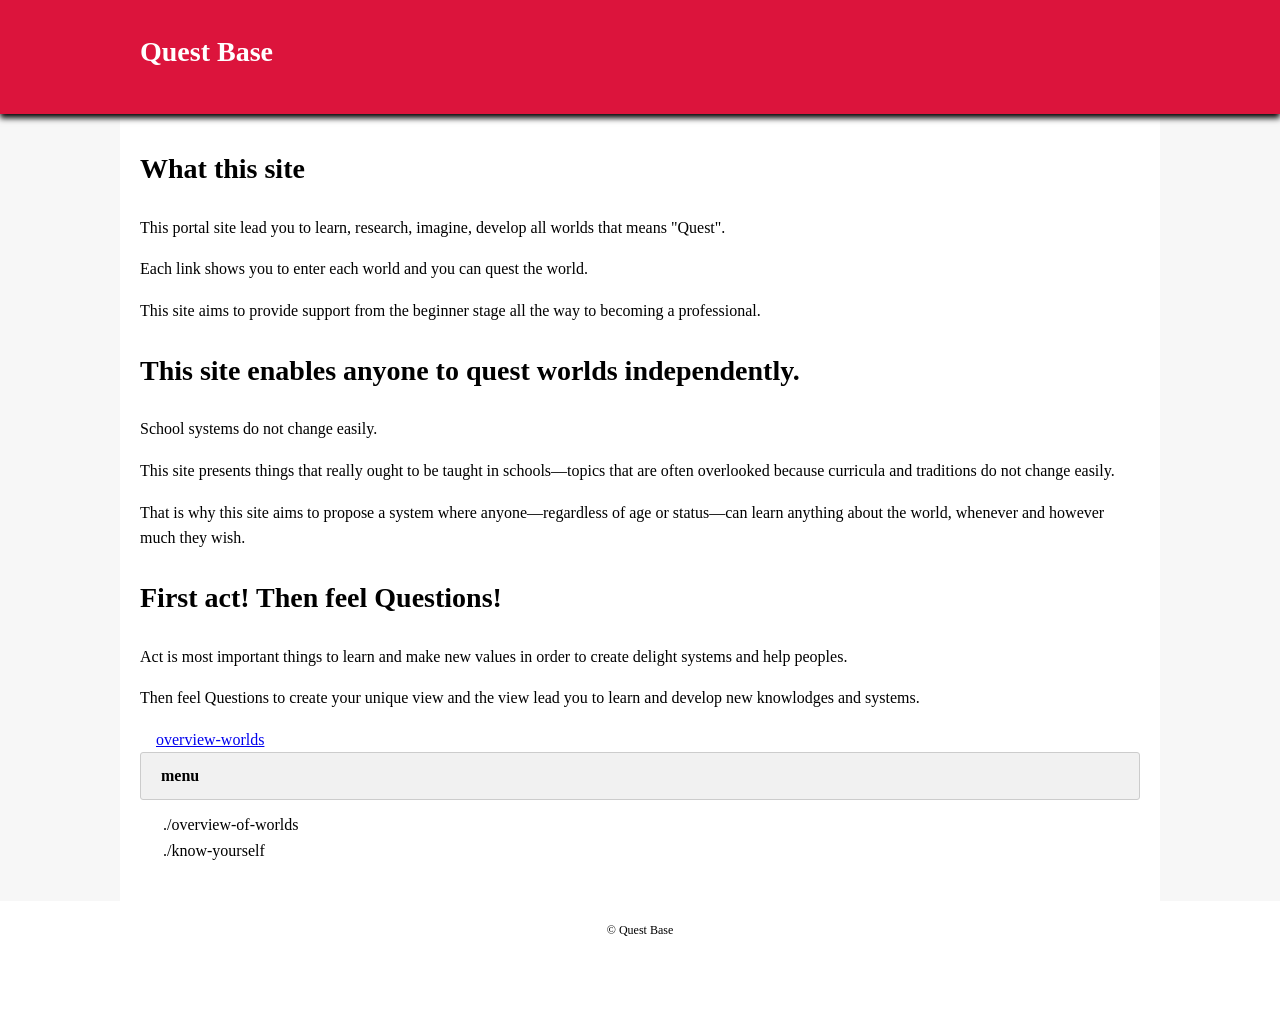
<file: index.html>
<!DOCTYPE html>
<html lang="ja">
<head><meta charset="utf-8">
<title>Quest Base</title>
<meta name="viewport" content="width=device-width, initial-scale=1">
<meta name="description" content="This portal site shows how to learn, research, imagine, develop worlds that means Quest.">
<meta name="keywords" content="Education, Learn, Study, Quest, Research, Develop, Create, Philosophy">
<link rel="stylesheet" href="index.css">

</head>
<body>
<div id="outer">
<header>
<div id="header-inner"><h1>Quest Base</h1></div>
</header>
  
<div id="container">
<main>
<div id="text">
<h2>What this site</h2>
<p>This portal site lead you to learn, research, imagine, develop all worlds that means "Quest".</p>
<p>Each link shows you to enter each world and you can quest the world.</p>
<p>This site aims to provide support from the beginner stage all the way to becoming a professional.<p>

<h3>This site enables anyone to quest worlds independently.</h3>
<p>School systems do not change easily.<p>
<p>This site presents things that really ought to be taught in schools—topics that are often overlooked because curricula and traditions do not change easily.<p>
<p>That is why this site aims to propose a system where anyone—regardless of age or status—can learn anything about the world, whenever and however much they wish.</p>

<h4>First act! Then feel Questions!</h4>
<p>Act is most important things to learn and make new values in order to create delight systems and help peoples.</p>
<p>Then feel Questions to create your unique view and the view lead you to learn and develop new knowlodges and systems.</p>

</div>
<ul>
<li><a href="./overview-worlds.html">overview-worlds</a></li>
<li><a href=""></a></li>
<li><a href=""></a></li>
<li><a href=""></a></li>
</ul>

</main>
<aside>
<div class="side-title">menu</div>
<div class="side">
<ul>
<li>./overview-of-worlds</li>
<li>./know-yourself</li>
</ul>
</div>
</aside>
</div>
<footer>© Quest Base</footer>
</div></body>
</html>
</file>
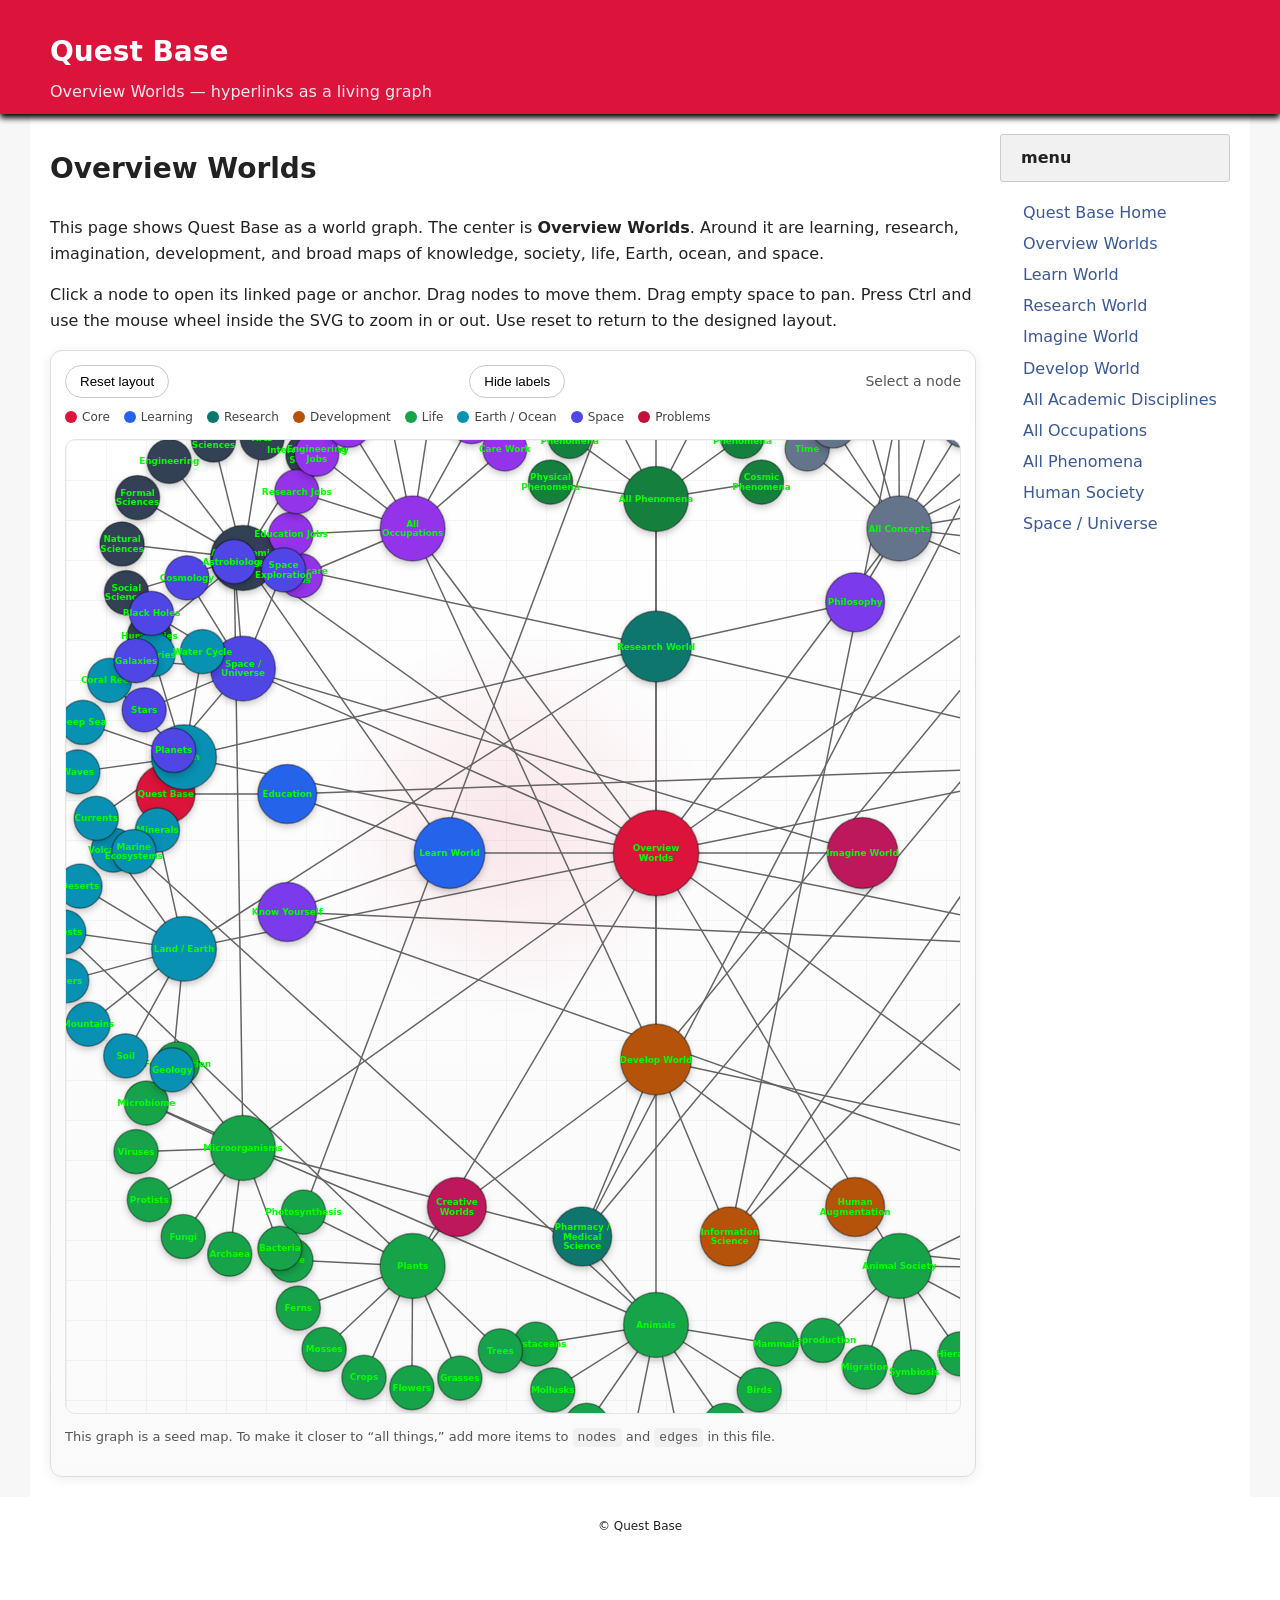
<file: overview-worlds.html>
<!DOCTYPE html>
<html lang="ja">
<head>
<meta charset="utf-8">
<title>Overview Worlds | Quest Base</title>
<meta name="viewport" content="width=device-width, initial-scale=1">
<meta name="description" content="Quest Baseの世界たちを、ハイパーリンクのグラフ構造として見える化するページです。">
<meta name="keywords" content="Quest Base, Worlds, Graph, Hyperlink, Learning, Research, Development, Knowledge Map">
<link rel="stylesheet" href="overview-worlds.css">
</head>

<body>
<div id="outer">
<header>
  <div id="header-inner">
    <h1><a href="./index.html">Quest Base</a></h1>
    <p class="description">Overview Worlds — hyperlinks as a living graph</p>
  </div>
</header>

<div id="container">
<main>
<section id="text">
  <h2>Overview Worlds</h2>
  <p>
    This page shows Quest Base as a world graph. The center is <strong>Overview Worlds</strong>.
    Around it are learning, research, imagination, development, and broad maps of knowledge, society, life, Earth, ocean, and space.
  </p>
  <p>
    Click a node to open its linked page or anchor. Drag nodes to move them. Drag empty space to pan. Press Ctrl and use the mouse wheel inside the SVG to zoom in or out. Use reset to return to the designed layout.
  </p>
</section>

<section class="graph-panel" aria-label="Hyperlink graph of Quest Base worlds">
  <div class="graph-toolbar">
    <button type="button" id="resetGraph">Reset layout</button>
    <button type="button" id="toggleLabels">Hide labels</button>
    <span id="selectedNode">Select a node</span>
  </div>

  <div class="legend">
    <span><i class="legend-core"></i>Core</span>
    <span><i class="legend-learning"></i>Learning</span>
    <span><i class="legend-research"></i>Research</span>
    <span><i class="legend-development"></i>Development</span>
    <span><i class="legend-life"></i>Life</span>
    <span><i class="legend-earth"></i>Earth / Ocean</span>
    <span><i class="legend-space"></i>Space</span>
    <span><i class="legend-challenge"></i>Problems</span>
  </div>

  <div class="graph-scroll">
    <svg id="worldGraph" viewBox="0 0 1600 1320" role="img" aria-label="Quest Base all-world hyperlink graph"></svg>
  </div>

  <div class="graph-note">
    <p>
      This graph is a seed map. To make it closer to “all things,” add more items to
      <code>nodes</code> and <code>edges</code> in this file.
    </p>
  </div>
</section>
</main>

<aside>
  <div class="side-title">menu</div>
  <div class="side">
    <ul>
      <li><a href="./index.html">Quest Base Home</a></li>
      <li><a href="./overview-worlds.html">Overview Worlds</a></li>
      <li><a href="./learn-world.html">Learn World</a></li>
      <li><a href="./research-world.html">Research World</a></li>
      <li><a href="./imagine-world.html">Imagine World</a></li>
      <li><a href="./develop-world.html">Develop World</a></li>
      <li><a href="#all_academics">All Academic Disciplines</a></li>
      <li><a href="#all_jobs">All Occupations</a></li>
      <li><a href="#all_phenomena">All Phenomena</a></li>
      <li><a href="#human_society">Human Society</a></li>
      <li><a href="#space">Space / Universe</a></li>
    </ul>
  </div>
</aside>
</div>

<footer>© Quest Base</footer>
</div>

<script>
const nodes = [
  {
    "id": "overview",
    "label": "Overview Worlds",
    "url": "./overview-worlds.html",
    "group": "core",
    "description": "The central map of all worlds.",
    "x": 800,
    "y": 560,
    "r": 58
  },
  {
    "id": "learn",
    "label": "Learn World",
    "url": "./learn-world.html",
    "group": "learning",
    "description": "Learning, education, and self-directed study.",
    "x": 520,
    "y": 560,
    "r": 48
  },
  {
    "id": "research",
    "label": "Research World",
    "url": "./research-world.html",
    "group": "research",
    "description": "Research, questions, observation, and knowledge creation.",
    "x": 800,
    "y": 280,
    "r": 48
  },
  {
    "id": "imagine",
    "label": "Imagine World",
    "url": "./imagine-world.html",
    "group": "imagination",
    "description": "Imagination, vision, creativity, and possibility.",
    "x": 1080,
    "y": 560,
    "r": 48
  },
  {
    "id": "develop",
    "label": "Develop World",
    "url": "./develop-world.html",
    "group": "development",
    "description": "Development, implementation, systems, and tools.",
    "x": 800,
    "y": 840,
    "r": 48
  },
  {
    "id": "education",
    "label": "Education",
    "url": "./education.html",
    "group": "learning",
    "description": "Teaching, learning design, and educational systems.",
    "x": 300,
    "y": 480,
    "r": 40
  },
  {
    "id": "know",
    "label": "Know Yourself",
    "url": "./know-yourself.html",
    "group": "inner",
    "description": "Self-understanding, reflection, and identity.",
    "x": 300,
    "y": 640,
    "r": 40
  },
  {
    "id": "home",
    "label": "Quest Base",
    "url": "./index.html",
    "group": "core",
    "description": "The entrance page of Quest Base.",
    "x": 135,
    "y": 480,
    "r": 40
  },
  {
    "id": "philosophy",
    "label": "Philosophy",
    "url": "./philosophy.html",
    "group": "inner",
    "description": "Meaning, value, reality, knowledge, and ethics.",
    "x": 1070,
    "y": 220,
    "r": 40
  },
  {
    "id": "creative",
    "label": "Creative Worlds",
    "url": "./creative-worlds.html",
    "group": "imagination",
    "description": "Art, design, expression, and creation.",
    "x": 530,
    "y": 1040,
    "r": 40
  },
  {
    "id": "pharmacy",
    "label": "Pharmacy / Medical Science",
    "url": "./pharmacy-medical-science.html",
    "group": "research",
    "description": "Medicine, pharmacy, health, disease, and life science.",
    "x": 700,
    "y": 1080,
    "r": 40
  },
  {
    "id": "informatics",
    "label": "Information Science",
    "url": "./information-science.html",
    "group": "development",
    "description": "Computation, information, AI, data, and networks.",
    "x": 900,
    "y": 1080,
    "r": 40
  },
  {
    "id": "augmentation",
    "label": "Human Augmentation",
    "url": "./human-augmentation.html",
    "group": "development",
    "description": "Expanding human ability with technology and environments.",
    "x": 1070,
    "y": 1040,
    "r": 40
  },
  {
    "id": "all_academics",
    "label": "All Academic Disciplines",
    "url": "#all_academics",
    "group": "knowledge",
    "description": "All fields of study and systematic knowledge.",
    "x": 240,
    "y": 160,
    "r": 44
  },
  {
    "id": "all_jobs",
    "label": "All Occupations",
    "url": "#all_jobs",
    "group": "society",
    "description": "All jobs, professions, work, and roles.",
    "x": 470,
    "y": 120,
    "r": 44
  },
  {
    "id": "all_phenomena",
    "label": "All Phenomena",
    "url": "#all_phenomena",
    "group": "nature",
    "description": "Things that happen in nature, mind, society, and the universe.",
    "x": 800,
    "y": 80,
    "r": 44
  },
  {
    "id": "all_concepts",
    "label": "All Concepts",
    "url": "#all_concepts",
    "group": "concept",
    "description": "Ideas used to understand and connect worlds.",
    "x": 1130,
    "y": 120,
    "r": 44
  },
  {
    "id": "all_systems",
    "label": "All Systems",
    "url": "#all_systems",
    "group": "system",
    "description": "Interacting structures that produce behavior.",
    "x": 1360,
    "y": 160,
    "r": 44
  },
  {
    "id": "all_theories",
    "label": "All Theories",
    "url": "#all_theories",
    "group": "concept",
    "description": "Explanatory frameworks and models.",
    "x": 1440,
    "y": 430,
    "r": 44
  },
  {
    "id": "human_society",
    "label": "Human Society",
    "url": "#human_society",
    "group": "society",
    "description": "Families, communities, cities, cultures, economies, and nations.",
    "x": 1440,
    "y": 690,
    "r": 44
  },
  {
    "id": "problems",
    "label": "Problems / Challenges",
    "url": "#problems",
    "group": "challenge",
    "description": "Problems to understand, solve, reduce, or transform.",
    "x": 1360,
    "y": 960,
    "r": 44
  },
  {
    "id": "animal_society",
    "label": "Animal Society",
    "url": "#animal_society",
    "group": "life",
    "description": "Animal groups, cooperation, conflict, and communication.",
    "x": 1130,
    "y": 1120,
    "r": 44
  },
  {
    "id": "animals",
    "label": "Animals",
    "url": "#animals",
    "group": "life",
    "description": "Animal life and biodiversity.",
    "x": 800,
    "y": 1200,
    "r": 44
  },
  {
    "id": "plants",
    "label": "Plants",
    "url": "#plants",
    "group": "life",
    "description": "Plant life, photosynthesis, ecosystems, and agriculture.",
    "x": 470,
    "y": 1120,
    "r": 44
  },
  {
    "id": "microbes",
    "label": "Microorganisms",
    "url": "#microbes",
    "group": "life",
    "description": "Bacteria, archaea, fungi, protists, viruses, and microbiomes.",
    "x": 240,
    "y": 960,
    "r": 44
  },
  {
    "id": "land",
    "label": "Land / Earth",
    "url": "#land",
    "group": "earth",
    "description": "Soil, rocks, mountains, rivers, forests, and landscapes.",
    "x": 160,
    "y": 690,
    "r": 44
  },
  {
    "id": "ocean",
    "label": "Ocean",
    "url": "#ocean",
    "group": "earth",
    "description": "Seas, currents, marine life, and the water planet.",
    "x": 160,
    "y": 430,
    "r": 44
  },
  {
    "id": "space",
    "label": "Space / Universe",
    "url": "#space",
    "group": "space",
    "description": "Stars, planets, galaxies, and the cosmos.",
    "x": 240,
    "y": 310,
    "r": 44
  },
  {
    "id": "all_academics_humanities",
    "label": "Humanities",
    "url": "#all_academics_humanities",
    "group": "knowledge",
    "description": "Humanities belongs to all academics.",
    "r": 30,
    "x": 113,
    "y": 266
  },
  {
    "id": "all_academics_social-sciences",
    "label": "Social Sciences",
    "url": "#all_academics_social-sciences",
    "group": "knowledge",
    "description": "Social Sciences belongs to all academics.",
    "r": 30,
    "x": 82,
    "y": 207
  },
  {
    "id": "all_academics_natural-sciences",
    "label": "Natural Sciences",
    "url": "#all_academics_natural-sciences",
    "group": "knowledge",
    "description": "Natural Sciences belongs to all academics.",
    "r": 30,
    "x": 76,
    "y": 141
  },
  {
    "id": "all_academics_formal-sciences",
    "label": "Formal Sciences",
    "url": "#all_academics_formal-sciences",
    "group": "knowledge",
    "description": "Formal Sciences belongs to all academics.",
    "r": 30,
    "x": 97,
    "y": 78
  },
  {
    "id": "all_academics_engineering",
    "label": "Engineering",
    "url": "#all_academics_engineering",
    "group": "knowledge",
    "description": "Engineering belongs to all academics.",
    "r": 30,
    "x": 140,
    "y": 29
  },
  {
    "id": "all_academics_medical-sciences",
    "label": "Medical Sciences",
    "url": "#all_academics_medical-sciences",
    "group": "knowledge",
    "description": "Medical Sciences belongs to all academics.",
    "r": 30,
    "x": 200,
    "y": 0
  },
  {
    "id": "all_academics_arts",
    "label": "Arts",
    "url": "#all_academics_arts",
    "group": "knowledge",
    "description": "Arts belongs to all academics.",
    "r": 30,
    "x": 266,
    "y": -3
  },
  {
    "id": "all_academics_interdisciplinary-studies",
    "label": "Interdisciplinary Studies",
    "url": "#all_academics_interdisciplinary-studies",
    "group": "knowledge",
    "description": "Interdisciplinary Studies belongs to all academics.",
    "r": 30,
    "x": 328,
    "y": 20
  },
  {
    "id": "all_jobs_healthcare-jobs",
    "label": "Healthcare Jobs",
    "url": "#all_jobs_healthcare-jobs",
    "group": "society",
    "description": "Healthcare Jobs belongs to all jobs.",
    "r": 30,
    "x": 318,
    "y": 184
  },
  {
    "id": "all_jobs_education-jobs",
    "label": "Education Jobs",
    "url": "#all_jobs_education-jobs",
    "group": "society",
    "description": "Education Jobs belongs to all jobs.",
    "r": 30,
    "x": 305,
    "y": 128
  },
  {
    "id": "all_jobs_research-jobs",
    "label": "Research Jobs",
    "url": "#all_jobs_research-jobs",
    "group": "society",
    "description": "Research Jobs belongs to all jobs.",
    "r": 30,
    "x": 313,
    "y": 70
  },
  {
    "id": "all_jobs_engineering-jobs",
    "label": "Engineering Jobs",
    "url": "#all_jobs_engineering-jobs",
    "group": "society",
    "description": "Engineering Jobs belongs to all jobs.",
    "r": 30,
    "x": 340,
    "y": 19
  },
  {
    "id": "all_jobs_agriculture-jobs",
    "label": "Agriculture Jobs",
    "url": "#all_jobs_agriculture-jobs",
    "group": "society",
    "description": "Agriculture Jobs belongs to all jobs.",
    "r": 30,
    "x": 383,
    "y": -20
  },
  {
    "id": "all_jobs_public-service",
    "label": "Public Service",
    "url": "#all_jobs_public-service",
    "group": "society",
    "description": "Public Service belongs to all jobs.",
    "r": 30,
    "x": 437,
    "y": -42
  },
  {
    "id": "all_jobs_creative-jobs",
    "label": "Creative Jobs",
    "url": "#all_jobs_creative-jobs",
    "group": "society",
    "description": "Creative Jobs belongs to all jobs.",
    "r": 30,
    "x": 495,
    "y": -43
  },
  {
    "id": "all_jobs_business-jobs",
    "label": "Business Jobs",
    "url": "#all_jobs_business-jobs",
    "group": "society",
    "description": "Business Jobs belongs to all jobs.",
    "r": 30,
    "x": 550,
    "y": -25
  },
  {
    "id": "all_jobs_care-work",
    "label": "Care Work",
    "url": "#all_jobs_care-work",
    "group": "society",
    "description": "Care Work belongs to all jobs.",
    "r": 30,
    "x": 595,
    "y": 12
  },
  {
    "id": "all_phenomena_physical-phenomena",
    "label": "Physical Phenomena",
    "url": "#all_phenomena_physical-phenomena",
    "group": "nature",
    "description": "Physical Phenomena belongs to all phenomena.",
    "r": 30,
    "x": 657,
    "y": 57
  },
  {
    "id": "all_phenomena_chemical-phenomena",
    "label": "Chemical Phenomena",
    "url": "#all_phenomena_chemical-phenomena",
    "group": "nature",
    "description": "Chemical Phenomena belongs to all phenomena.",
    "r": 30,
    "x": 683,
    "y": -5
  },
  {
    "id": "all_phenomena_biological-phenomena",
    "label": "Biological Phenomena",
    "url": "#all_phenomena_biological-phenomena",
    "group": "nature",
    "description": "Biological Phenomena belongs to all phenomena.",
    "r": 30,
    "x": 734,
    "y": -49
  },
  {
    "id": "all_phenomena_psychological-phenomena",
    "label": "Psychological Phenomena",
    "url": "#all_phenomena_psychological-phenomena",
    "group": "nature",
    "description": "Psychological Phenomena belongs to all phenomena.",
    "r": 30,
    "x": 800,
    "y": -65
  },
  {
    "id": "all_phenomena_social-phenomena",
    "label": "Social Phenomena",
    "url": "#all_phenomena_social-phenomena",
    "group": "nature",
    "description": "Social Phenomena belongs to all phenomena.",
    "r": 30,
    "x": 866,
    "y": -49
  },
  {
    "id": "all_phenomena_climate-phenomena",
    "label": "Climate Phenomena",
    "url": "#all_phenomena_climate-phenomena",
    "group": "nature",
    "description": "Climate Phenomena belongs to all phenomena.",
    "r": 30,
    "x": 917,
    "y": -5
  },
  {
    "id": "all_phenomena_cosmic-phenomena",
    "label": "Cosmic Phenomena",
    "url": "#all_phenomena_cosmic-phenomena",
    "group": "nature",
    "description": "Cosmic Phenomena belongs to all phenomena.",
    "r": 30,
    "x": 943,
    "y": 57
  },
  {
    "id": "all_concepts_time",
    "label": "Time",
    "url": "#all_concepts_time",
    "group": "concept",
    "description": "Time belongs to all concepts.",
    "r": 30,
    "x": 1005,
    "y": 12
  },
  {
    "id": "all_concepts_space",
    "label": "Space",
    "url": "#all_concepts_space",
    "group": "concept",
    "description": "Space belongs to all concepts.",
    "r": 30,
    "x": 1040,
    "y": -19
  },
  {
    "id": "all_concepts_causality",
    "label": "Causality",
    "url": "#all_concepts_causality",
    "group": "concept",
    "description": "Causality belongs to all concepts.",
    "r": 30,
    "x": 1083,
    "y": -38
  },
  {
    "id": "all_concepts_information",
    "label": "Information",
    "url": "#all_concepts_information",
    "group": "concept",
    "description": "Information belongs to all concepts.",
    "r": 30,
    "x": 1129,
    "y": -45
  },
  {
    "id": "all_concepts_energy",
    "label": "Energy",
    "url": "#all_concepts_energy",
    "group": "concept",
    "description": "Energy belongs to all concepts.",
    "r": 30,
    "x": 1175,
    "y": -39
  },
  {
    "id": "all_concepts_matter",
    "label": "Matter",
    "url": "#all_concepts_matter",
    "group": "concept",
    "description": "Matter belongs to all concepts.",
    "r": 30,
    "x": 1217,
    "y": -20
  },
  {
    "id": "all_concepts_life",
    "label": "Life",
    "url": "#all_concepts_life",
    "group": "concept",
    "description": "Life belongs to all concepts.",
    "r": 30,
    "x": 1253,
    "y": 10
  },
  {
    "id": "all_concepts_self",
    "label": "Self",
    "url": "#all_concepts_self",
    "group": "concept",
    "description": "Self belongs to all concepts.",
    "r": 30,
    "x": 1279,
    "y": 48
  },
  {
    "id": "all_concepts_relation",
    "label": "Relation",
    "url": "#all_concepts_relation",
    "group": "concept",
    "description": "Relation belongs to all concepts.",
    "r": 30,
    "x": 1293,
    "y": 93
  },
  {
    "id": "all_concepts_value",
    "label": "Value",
    "url": "#all_concepts_value",
    "group": "concept",
    "description": "Value belongs to all concepts.",
    "r": 30,
    "x": 1294,
    "y": 139
  },
  {
    "id": "all_concepts_emergence",
    "label": "Emergence",
    "url": "#all_concepts_emergence",
    "group": "concept",
    "description": "Emergence belongs to all concepts.",
    "r": 30,
    "x": 1282,
    "y": 184
  },
  {
    "id": "all_systems_ecosystems",
    "label": "Ecosystems",
    "url": "#all_systems_ecosystems",
    "group": "system",
    "description": "Ecosystems belongs to all systems.",
    "r": 30,
    "x": 1272,
    "y": 20
  },
  {
    "id": "all_systems_economic-systems",
    "label": "Economic Systems",
    "url": "#all_systems_economic-systems",
    "group": "system",
    "description": "Economic Systems belongs to all systems.",
    "r": 30,
    "x": 1326,
    "y": -1
  },
  {
    "id": "all_systems_political-systems",
    "label": "Political Systems",
    "url": "#all_systems_political-systems",
    "group": "system",
    "description": "Political Systems belongs to all systems.",
    "r": 30,
    "x": 1384,
    "y": -3
  },
  {
    "id": "all_systems_legal-systems",
    "label": "Legal Systems",
    "url": "#all_systems_legal-systems",
    "group": "system",
    "description": "Legal Systems belongs to all systems.",
    "r": 30,
    "x": 1439,
    "y": 15
  },
  {
    "id": "all_systems_educational-systems",
    "label": "Educational Systems",
    "url": "#all_systems_educational-systems",
    "group": "system",
    "description": "Educational Systems belongs to all systems.",
    "r": 30,
    "x": 1484,
    "y": 51
  },
  {
    "id": "all_systems_healthcare-systems",
    "label": "Healthcare Systems",
    "url": "#all_systems_healthcare-systems",
    "group": "system",
    "description": "Healthcare Systems belongs to all systems.",
    "r": 30,
    "x": 1514,
    "y": 101
  },
  {
    "id": "all_systems_information-systems",
    "label": "Information Systems",
    "url": "#all_systems_information-systems",
    "group": "system",
    "description": "Information Systems belongs to all systems.",
    "r": 30,
    "x": 1525,
    "y": 158
  },
  {
    "id": "all_systems_transportation-systems",
    "label": "Transportation Systems",
    "url": "#all_systems_transportation-systems",
    "group": "system",
    "description": "Transportation Systems belongs to all systems.",
    "r": 30,
    "x": 1515,
    "y": 215
  },
  {
    "id": "all_systems_energy-systems",
    "label": "Energy Systems",
    "url": "#all_systems_energy-systems",
    "group": "system",
    "description": "Energy Systems belongs to all systems.",
    "r": 30,
    "x": 1487,
    "y": 266
  },
  {
    "id": "all_theories_evolution",
    "label": "Evolution",
    "url": "#all_theories_evolution",
    "group": "concept",
    "description": "Evolution belongs to all theories.",
    "r": 30,
    "x": 1411,
    "y": 267
  },
  {
    "id": "all_theories_relativity",
    "label": "Relativity",
    "url": "#all_theories_relativity",
    "group": "concept",
    "description": "Relativity belongs to all theories.",
    "r": 30,
    "x": 1469,
    "y": 268
  },
  {
    "id": "all_theories_quantum-theory",
    "label": "Quantum Theory",
    "url": "#all_theories_quantum-theory",
    "group": "concept",
    "description": "Quantum Theory belongs to all theories.",
    "r": 30,
    "x": 1524,
    "y": 288
  },
  {
    "id": "all_theories_systems-theory",
    "label": "Systems Theory",
    "url": "#all_theories_systems-theory",
    "group": "concept",
    "description": "Systems Theory belongs to all theories.",
    "r": 30,
    "x": 1568,
    "y": 326
  },
  {
    "id": "all_theories_computation-theory",
    "label": "Computation Theory",
    "url": "#all_theories_computation-theory",
    "group": "concept",
    "description": "Computation Theory belongs to all theories.",
    "r": 30,
    "x": 1596,
    "y": 376
  },
  {
    "id": "all_theories_learning-theory",
    "label": "Learning Theory",
    "url": "#all_theories_learning-theory",
    "group": "concept",
    "description": "Learning Theory belongs to all theories.",
    "r": 30,
    "x": 1605,
    "y": 434
  },
  {
    "id": "all_theories_game-theory",
    "label": "Game Theory",
    "url": "#all_theories_game-theory",
    "group": "concept",
    "description": "Game Theory belongs to all theories.",
    "r": 30,
    "x": 1593,
    "y": 491
  },
  {
    "id": "all_theories_ethics",
    "label": "Ethics",
    "url": "#all_theories_ethics",
    "group": "concept",
    "description": "Ethics belongs to all theories.",
    "r": 30,
    "x": 1563,
    "y": 540
  },
  {
    "id": "all_theories_complexity-theory",
    "label": "Complexity Theory",
    "url": "#all_theories_complexity-theory",
    "group": "concept",
    "description": "Complexity Theory belongs to all theories.",
    "r": 30,
    "x": 1517,
    "y": 576
  },
  {
    "id": "human_society_family",
    "label": "Family",
    "url": "#human_society_family",
    "group": "society",
    "description": "Family belongs to human society.",
    "r": 30,
    "x": 1476,
    "y": 529
  },
  {
    "id": "human_society_community",
    "label": "Community",
    "url": "#human_society_community",
    "group": "society",
    "description": "Community belongs to human society.",
    "r": 30,
    "x": 1524,
    "y": 548
  },
  {
    "id": "human_society_city",
    "label": "City",
    "url": "#human_society_city",
    "group": "society",
    "description": "City belongs to human society.",
    "r": 30,
    "x": 1564,
    "y": 581
  },
  {
    "id": "human_society_nation",
    "label": "Nation",
    "url": "#human_society_nation",
    "group": "society",
    "description": "Nation belongs to human society.",
    "r": 30,
    "x": 1591,
    "y": 624
  },
  {
    "id": "human_society_economy",
    "label": "Economy",
    "url": "#human_society_economy",
    "group": "society",
    "description": "Economy belongs to human society.",
    "r": 30,
    "x": 1604,
    "y": 674
  },
  {
    "id": "human_society_culture",
    "label": "Culture",
    "url": "#human_society_culture",
    "group": "society",
    "description": "Culture belongs to human society.",
    "r": 30,
    "x": 1601,
    "y": 726
  },
  {
    "id": "human_society_language",
    "label": "Language",
    "url": "#human_society_language",
    "group": "society",
    "description": "Language belongs to human society.",
    "r": 30,
    "x": 1582,
    "y": 774
  },
  {
    "id": "human_society_law",
    "label": "Law",
    "url": "#human_society_law",
    "group": "society",
    "description": "Law belongs to human society.",
    "r": 30,
    "x": 1549,
    "y": 814
  },
  {
    "id": "human_society_media",
    "label": "Media",
    "url": "#human_society_media",
    "group": "society",
    "description": "Media belongs to human society.",
    "r": 30,
    "x": 1506,
    "y": 841
  },
  {
    "id": "human_society_history",
    "label": "History",
    "url": "#human_society_history",
    "group": "society",
    "description": "History belongs to human society.",
    "r": 30,
    "x": 1456,
    "y": 854
  },
  {
    "id": "problems_poverty",
    "label": "Poverty",
    "url": "#problems_poverty",
    "group": "challenge",
    "description": "Poverty belongs to problems.",
    "r": 30,
    "x": 1462,
    "y": 830
  },
  {
    "id": "problems_inequality",
    "label": "Inequality",
    "url": "#problems_inequality",
    "group": "challenge",
    "description": "Inequality belongs to problems.",
    "r": 30,
    "x": 1497,
    "y": 868
  },
  {
    "id": "problems_war-and-peace",
    "label": "War and Peace",
    "url": "#problems_war-and-peace",
    "group": "challenge",
    "description": "War and Peace belongs to problems.",
    "r": 30,
    "x": 1519,
    "y": 914
  },
  {
    "id": "problems_climate-change",
    "label": "Climate Change",
    "url": "#problems_climate-change",
    "group": "challenge",
    "description": "Climate Change belongs to problems.",
    "r": 30,
    "x": 1525,
    "y": 966
  },
  {
    "id": "problems_public-health",
    "label": "Public Health",
    "url": "#problems_public-health",
    "group": "challenge",
    "description": "Public Health belongs to problems.",
    "r": 30,
    "x": 1515,
    "y": 1016
  },
  {
    "id": "problems_mental-health",
    "label": "Mental Health",
    "url": "#problems_mental-health",
    "group": "challenge",
    "description": "Mental Health belongs to problems.",
    "r": 30,
    "x": 1490,
    "y": 1062
  },
  {
    "id": "problems_food-and-water",
    "label": "Food and Water",
    "url": "#problems_food-and-water",
    "group": "challenge",
    "description": "Food and Water belongs to problems.",
    "r": 30,
    "x": 1452,
    "y": 1097
  },
  {
    "id": "problems_aging-society",
    "label": "Aging Society",
    "url": "#problems_aging-society",
    "group": "challenge",
    "description": "Aging Society belongs to problems.",
    "r": 30,
    "x": 1406,
    "y": 1119
  },
  {
    "id": "problems_ai-safety",
    "label": "AI Safety",
    "url": "#problems_ai-safety",
    "group": "challenge",
    "description": "AI Safety belongs to problems.",
    "r": 30,
    "x": 1354,
    "y": 1125
  },
  {
    "id": "problems_biodiversity-loss",
    "label": "Biodiversity Loss",
    "url": "#problems_biodiversity-loss",
    "group": "challenge",
    "description": "Biodiversity Loss belongs to problems.",
    "r": 30,
    "x": 1304,
    "y": 1115
  },
  {
    "id": "animal_society_cooperation",
    "label": "Cooperation",
    "url": "#animal_society_cooperation",
    "group": "life",
    "description": "Cooperation belongs to animal society.",
    "r": 30,
    "x": 1260,
    "y": 1056
  },
  {
    "id": "animal_society_communication",
    "label": "Communication",
    "url": "#animal_society_communication",
    "group": "life",
    "description": "Communication belongs to animal society.",
    "r": 30,
    "x": 1275,
    "y": 1122
  },
  {
    "id": "animal_society_territory",
    "label": "Territory",
    "url": "#animal_society_territory",
    "group": "life",
    "description": "Territory belongs to animal society.",
    "r": 30,
    "x": 1258,
    "y": 1188
  },
  {
    "id": "animal_society_hierarchy",
    "label": "Hierarchy",
    "url": "#animal_society_hierarchy",
    "group": "life",
    "description": "Hierarchy belongs to animal society.",
    "r": 30,
    "x": 1213,
    "y": 1239
  },
  {
    "id": "animal_society_symbiosis",
    "label": "Symbiosis",
    "url": "#animal_society_symbiosis",
    "group": "life",
    "description": "Symbiosis belongs to animal society.",
    "r": 30,
    "x": 1150,
    "y": 1264
  },
  {
    "id": "animal_society_migration",
    "label": "Migration",
    "url": "#animal_society_migration",
    "group": "life",
    "description": "Migration belongs to animal society.",
    "r": 30,
    "x": 1083,
    "y": 1257
  },
  {
    "id": "animal_society_reproduction",
    "label": "Reproduction",
    "url": "#animal_society_reproduction",
    "group": "life",
    "description": "Reproduction belongs to animal society.",
    "r": 30,
    "x": 1026,
    "y": 1221
  },
  {
    "id": "animals_mammals",
    "label": "Mammals",
    "url": "#animals_mammals",
    "group": "life",
    "description": "Mammals belongs to animals.",
    "r": 30,
    "x": 963,
    "y": 1226
  },
  {
    "id": "animals_birds",
    "label": "Birds",
    "url": "#animals_birds",
    "group": "life",
    "description": "Birds belongs to animals.",
    "r": 30,
    "x": 940,
    "y": 1288
  },
  {
    "id": "animals_reptiles",
    "label": "Reptiles",
    "url": "#animals_reptiles",
    "group": "life",
    "description": "Reptiles belongs to animals.",
    "r": 30,
    "x": 894,
    "y": 1336
  },
  {
    "id": "animals_amphibians",
    "label": "Amphibians",
    "url": "#animals_amphibians",
    "group": "life",
    "description": "Amphibians belongs to animals.",
    "r": 30,
    "x": 833,
    "y": 1362
  },
  {
    "id": "animals_fish",
    "label": "Fish",
    "url": "#animals_fish",
    "group": "life",
    "description": "Fish belongs to animals.",
    "r": 30,
    "x": 767,
    "y": 1362
  },
  {
    "id": "animals_insects",
    "label": "Insects",
    "url": "#animals_insects",
    "group": "life",
    "description": "Insects belongs to animals.",
    "r": 30,
    "x": 706,
    "y": 1336
  },
  {
    "id": "animals_mollusks",
    "label": "Mollusks",
    "url": "#animals_mollusks",
    "group": "life",
    "description": "Mollusks belongs to animals.",
    "r": 30,
    "x": 660,
    "y": 1288
  },
  {
    "id": "animals_crustaceans",
    "label": "Crustaceans",
    "url": "#animals_crustaceans",
    "group": "life",
    "description": "Crustaceans belongs to animals.",
    "r": 30,
    "x": 637,
    "y": 1226
  },
  {
    "id": "plants_trees",
    "label": "Trees",
    "url": "#plants_trees",
    "group": "life",
    "description": "Trees belongs to plants.",
    "r": 30,
    "x": 589,
    "y": 1235
  },
  {
    "id": "plants_grasses",
    "label": "Grasses",
    "url": "#plants_grasses",
    "group": "life",
    "description": "Grasses belongs to plants.",
    "r": 30,
    "x": 534,
    "y": 1272
  },
  {
    "id": "plants_flowers",
    "label": "Flowers",
    "url": "#plants_flowers",
    "group": "life",
    "description": "Flowers belongs to plants.",
    "r": 30,
    "x": 469,
    "y": 1285
  },
  {
    "id": "plants_crops",
    "label": "Crops",
    "url": "#plants_crops",
    "group": "life",
    "description": "Crops belongs to plants.",
    "r": 30,
    "x": 404,
    "y": 1271
  },
  {
    "id": "plants_mosses",
    "label": "Mosses",
    "url": "#plants_mosses",
    "group": "life",
    "description": "Mosses belongs to plants.",
    "r": 30,
    "x": 350,
    "y": 1233
  },
  {
    "id": "plants_ferns",
    "label": "Ferns",
    "url": "#plants_ferns",
    "group": "life",
    "description": "Ferns belongs to plants.",
    "r": 30,
    "x": 315,
    "y": 1177
  },
  {
    "id": "plants_algae",
    "label": "Algae",
    "url": "#plants_algae",
    "group": "life",
    "description": "Algae belongs to plants.",
    "r": 30,
    "x": 305,
    "y": 1112
  },
  {
    "id": "plants_photosynthesis",
    "label": "Photosynthesis",
    "url": "#plants_photosynthesis",
    "group": "life",
    "description": "Photosynthesis belongs to plants.",
    "r": 30,
    "x": 322,
    "y": 1047
  },
  {
    "id": "microbes_bacteria",
    "label": "Bacteria",
    "url": "#microbes_bacteria",
    "group": "life",
    "description": "Bacteria belongs to microbes.",
    "r": 30,
    "x": 290,
    "y": 1096
  },
  {
    "id": "microbes_archaea",
    "label": "Archaea",
    "url": "#microbes_archaea",
    "group": "life",
    "description": "Archaea belongs to microbes.",
    "r": 30,
    "x": 222,
    "y": 1104
  },
  {
    "id": "microbes_fungi",
    "label": "Fungi",
    "url": "#microbes_fungi",
    "group": "life",
    "description": "Fungi belongs to microbes.",
    "r": 30,
    "x": 159,
    "y": 1080
  },
  {
    "id": "microbes_protists",
    "label": "Protists",
    "url": "#microbes_protists",
    "group": "life",
    "description": "Protists belongs to microbes.",
    "r": 30,
    "x": 113,
    "y": 1030
  },
  {
    "id": "microbes_viruses",
    "label": "Viruses",
    "url": "#microbes_viruses",
    "group": "life",
    "description": "Viruses belongs to microbes.",
    "r": 30,
    "x": 95,
    "y": 965
  },
  {
    "id": "microbes_microbiome",
    "label": "Microbiome",
    "url": "#microbes_microbiome",
    "group": "life",
    "description": "Microbiome belongs to microbes.",
    "r": 30,
    "x": 109,
    "y": 899
  },
  {
    "id": "microbes_fermentation",
    "label": "Fermentation",
    "url": "#microbes_fermentation",
    "group": "life",
    "description": "Fermentation belongs to microbes.",
    "r": 30,
    "x": 151,
    "y": 846
  },
  {
    "id": "land_geology",
    "label": "Geology",
    "url": "#land_geology",
    "group": "earth",
    "description": "Geology belongs to land.",
    "r": 30,
    "x": 144,
    "y": 854
  },
  {
    "id": "land_soil",
    "label": "Soil",
    "url": "#land_soil",
    "group": "earth",
    "description": "Soil belongs to land.",
    "r": 30,
    "x": 81,
    "y": 835
  },
  {
    "id": "land_mountains",
    "label": "Mountains",
    "url": "#land_mountains",
    "group": "earth",
    "description": "Mountains belongs to land.",
    "r": 30,
    "x": 30,
    "y": 792
  },
  {
    "id": "land_rivers",
    "label": "Rivers",
    "url": "#land_rivers",
    "group": "earth",
    "description": "Rivers belongs to land.",
    "r": 30,
    "x": 1,
    "y": 733
  },
  {
    "id": "land_forests",
    "label": "Forests",
    "url": "#land_forests",
    "group": "earth",
    "description": "Forests belongs to land.",
    "r": 30,
    "x": -3,
    "y": 667
  },
  {
    "id": "land_deserts",
    "label": "Deserts",
    "url": "#land_deserts",
    "group": "earth",
    "description": "Deserts belongs to land.",
    "r": 30,
    "x": 19,
    "y": 605
  },
  {
    "id": "land_volcanoes",
    "label": "Volcanoes",
    "url": "#land_volcanoes",
    "group": "earth",
    "description": "Volcanoes belongs to land.",
    "r": 30,
    "x": 64,
    "y": 556
  },
  {
    "id": "land_minerals",
    "label": "Minerals",
    "url": "#land_minerals",
    "group": "earth",
    "description": "Minerals belongs to land.",
    "r": 30,
    "x": 124,
    "y": 529
  },
  {
    "id": "ocean_marine-ecosystems",
    "label": "Marine Ecosystems",
    "url": "#ocean_marine-ecosystems",
    "group": "earth",
    "description": "Marine Ecosystems belongs to ocean.",
    "r": 30,
    "x": 92,
    "y": 558
  },
  {
    "id": "ocean_currents",
    "label": "Currents",
    "url": "#ocean_currents",
    "group": "earth",
    "description": "Currents belongs to ocean.",
    "r": 30,
    "x": 41,
    "y": 513
  },
  {
    "id": "ocean_waves",
    "label": "Waves",
    "url": "#ocean_waves",
    "group": "earth",
    "description": "Waves belongs to ocean.",
    "r": 30,
    "x": 16,
    "y": 450
  },
  {
    "id": "ocean_deep-sea",
    "label": "Deep Sea",
    "url": "#ocean_deep-sea",
    "group": "earth",
    "description": "Deep Sea belongs to ocean.",
    "r": 30,
    "x": 23,
    "y": 383
  },
  {
    "id": "ocean_coral-reefs",
    "label": "Coral Reefs",
    "url": "#ocean_coral-reefs",
    "group": "earth",
    "description": "Coral Reefs belongs to ocean.",
    "r": 30,
    "x": 59,
    "y": 326
  },
  {
    "id": "ocean_fisheries",
    "label": "Fisheries",
    "url": "#ocean_fisheries",
    "group": "earth",
    "description": "Fisheries belongs to ocean.",
    "r": 30,
    "x": 118,
    "y": 291
  },
  {
    "id": "ocean_water-cycle",
    "label": "Water Cycle",
    "url": "#ocean_water-cycle",
    "group": "earth",
    "description": "Water Cycle belongs to ocean.",
    "r": 30,
    "x": 185,
    "y": 287
  },
  {
    "id": "space_planets",
    "label": "Planets",
    "url": "#space_planets",
    "group": "space",
    "description": "Planets belongs to space.",
    "r": 30,
    "x": 146,
    "y": 421
  },
  {
    "id": "space_stars",
    "label": "Stars",
    "url": "#space_stars",
    "group": "space",
    "description": "Stars belongs to space.",
    "r": 30,
    "x": 106,
    "y": 366
  },
  {
    "id": "space_galaxies",
    "label": "Galaxies",
    "url": "#space_galaxies",
    "group": "space",
    "description": "Galaxies belongs to space.",
    "r": 30,
    "x": 95,
    "y": 299
  },
  {
    "id": "space_black-holes",
    "label": "Black Holes",
    "url": "#space_black-holes",
    "group": "space",
    "description": "Black Holes belongs to space.",
    "r": 30,
    "x": 116,
    "y": 235
  },
  {
    "id": "space_cosmology",
    "label": "Cosmology",
    "url": "#space_cosmology",
    "group": "space",
    "description": "Cosmology belongs to space.",
    "r": 30,
    "x": 164,
    "y": 187
  },
  {
    "id": "space_astrobiology",
    "label": "Astrobiology",
    "url": "#space_astrobiology",
    "group": "space",
    "description": "Astrobiology belongs to space.",
    "r": 30,
    "x": 228,
    "y": 165
  },
  {
    "id": "space_space-exploration",
    "label": "Space Exploration",
    "url": "#space_space-exploration",
    "group": "space",
    "description": "Space Exploration belongs to space.",
    "r": 30,
    "x": 295,
    "y": 176
  }
];

const edges = [
  {
    "source": "overview",
    "target": "learn"
  },
  {
    "source": "overview",
    "target": "research"
  },
  {
    "source": "overview",
    "target": "imagine"
  },
  {
    "source": "overview",
    "target": "develop"
  },
  {
    "source": "learn",
    "target": "education"
  },
  {
    "source": "learn",
    "target": "know"
  },
  {
    "source": "education",
    "target": "home"
  },
  {
    "source": "research",
    "target": "philosophy"
  },
  {
    "source": "develop",
    "target": "creative"
  },
  {
    "source": "develop",
    "target": "pharmacy"
  },
  {
    "source": "develop",
    "target": "informatics"
  },
  {
    "source": "develop",
    "target": "augmentation"
  },
  {
    "source": "overview",
    "target": "all_academics"
  },
  {
    "source": "overview",
    "target": "all_jobs"
  },
  {
    "source": "overview",
    "target": "all_phenomena"
  },
  {
    "source": "overview",
    "target": "all_concepts"
  },
  {
    "source": "overview",
    "target": "all_systems"
  },
  {
    "source": "overview",
    "target": "all_theories"
  },
  {
    "source": "overview",
    "target": "human_society"
  },
  {
    "source": "overview",
    "target": "problems"
  },
  {
    "source": "overview",
    "target": "animal_society"
  },
  {
    "source": "overview",
    "target": "animals"
  },
  {
    "source": "overview",
    "target": "plants"
  },
  {
    "source": "overview",
    "target": "microbes"
  },
  {
    "source": "overview",
    "target": "land"
  },
  {
    "source": "overview",
    "target": "ocean"
  },
  {
    "source": "overview",
    "target": "space"
  },
  {
    "source": "all_academics",
    "target": "learn"
  },
  {
    "source": "all_academics",
    "target": "research"
  },
  {
    "source": "all_jobs",
    "target": "develop"
  },
  {
    "source": "all_phenomena",
    "target": "research"
  },
  {
    "source": "all_concepts",
    "target": "philosophy"
  },
  {
    "source": "all_systems",
    "target": "develop"
  },
  {
    "source": "all_theories",
    "target": "research"
  },
  {
    "source": "human_society",
    "target": "know"
  },
  {
    "source": "problems",
    "target": "develop"
  },
  {
    "source": "animals",
    "target": "pharmacy"
  },
  {
    "source": "microbes",
    "target": "pharmacy"
  },
  {
    "source": "plants",
    "target": "creative"
  },
  {
    "source": "space",
    "target": "imagine"
  },
  {
    "source": "ocean",
    "target": "research"
  },
  {
    "source": "land",
    "target": "research"
  },
  {
    "source": "all_academics",
    "target": "all_academics_humanities"
  },
  {
    "source": "all_academics",
    "target": "all_academics_social-sciences"
  },
  {
    "source": "all_academics",
    "target": "all_academics_natural-sciences"
  },
  {
    "source": "all_academics",
    "target": "all_academics_formal-sciences"
  },
  {
    "source": "all_academics",
    "target": "all_academics_engineering"
  },
  {
    "source": "all_academics",
    "target": "all_academics_medical-sciences"
  },
  {
    "source": "all_academics",
    "target": "all_academics_arts"
  },
  {
    "source": "all_academics",
    "target": "all_academics_interdisciplinary-studies"
  },
  {
    "source": "all_jobs",
    "target": "all_jobs_healthcare-jobs"
  },
  {
    "source": "all_jobs",
    "target": "all_jobs_education-jobs"
  },
  {
    "source": "all_jobs",
    "target": "all_jobs_research-jobs"
  },
  {
    "source": "all_jobs",
    "target": "all_jobs_engineering-jobs"
  },
  {
    "source": "all_jobs",
    "target": "all_jobs_agriculture-jobs"
  },
  {
    "source": "all_jobs",
    "target": "all_jobs_public-service"
  },
  {
    "source": "all_jobs",
    "target": "all_jobs_creative-jobs"
  },
  {
    "source": "all_jobs",
    "target": "all_jobs_business-jobs"
  },
  {
    "source": "all_jobs",
    "target": "all_jobs_care-work"
  },
  {
    "source": "all_phenomena",
    "target": "all_phenomena_physical-phenomena"
  },
  {
    "source": "all_phenomena",
    "target": "all_phenomena_chemical-phenomena"
  },
  {
    "source": "all_phenomena",
    "target": "all_phenomena_biological-phenomena"
  },
  {
    "source": "all_phenomena",
    "target": "all_phenomena_psychological-phenomena"
  },
  {
    "source": "all_phenomena",
    "target": "all_phenomena_social-phenomena"
  },
  {
    "source": "all_phenomena",
    "target": "all_phenomena_climate-phenomena"
  },
  {
    "source": "all_phenomena",
    "target": "all_phenomena_cosmic-phenomena"
  },
  {
    "source": "all_concepts",
    "target": "all_concepts_time"
  },
  {
    "source": "all_concepts",
    "target": "all_concepts_space"
  },
  {
    "source": "all_concepts",
    "target": "all_concepts_causality"
  },
  {
    "source": "all_concepts",
    "target": "all_concepts_information"
  },
  {
    "source": "all_concepts",
    "target": "all_concepts_energy"
  },
  {
    "source": "all_concepts",
    "target": "all_concepts_matter"
  },
  {
    "source": "all_concepts",
    "target": "all_concepts_life"
  },
  {
    "source": "all_concepts",
    "target": "all_concepts_self"
  },
  {
    "source": "all_concepts",
    "target": "all_concepts_relation"
  },
  {
    "source": "all_concepts",
    "target": "all_concepts_value"
  },
  {
    "source": "all_concepts",
    "target": "all_concepts_emergence"
  },
  {
    "source": "all_systems",
    "target": "all_systems_ecosystems"
  },
  {
    "source": "all_systems",
    "target": "all_systems_economic-systems"
  },
  {
    "source": "all_systems",
    "target": "all_systems_political-systems"
  },
  {
    "source": "all_systems",
    "target": "all_systems_legal-systems"
  },
  {
    "source": "all_systems",
    "target": "all_systems_educational-systems"
  },
  {
    "source": "all_systems",
    "target": "all_systems_healthcare-systems"
  },
  {
    "source": "all_systems",
    "target": "all_systems_information-systems"
  },
  {
    "source": "all_systems",
    "target": "all_systems_transportation-systems"
  },
  {
    "source": "all_systems",
    "target": "all_systems_energy-systems"
  },
  {
    "source": "all_theories",
    "target": "all_theories_evolution"
  },
  {
    "source": "all_theories",
    "target": "all_theories_relativity"
  },
  {
    "source": "all_theories",
    "target": "all_theories_quantum-theory"
  },
  {
    "source": "all_theories",
    "target": "all_theories_systems-theory"
  },
  {
    "source": "all_theories",
    "target": "all_theories_computation-theory"
  },
  {
    "source": "all_theories",
    "target": "all_theories_learning-theory"
  },
  {
    "source": "all_theories",
    "target": "all_theories_game-theory"
  },
  {
    "source": "all_theories",
    "target": "all_theories_ethics"
  },
  {
    "source": "all_theories",
    "target": "all_theories_complexity-theory"
  },
  {
    "source": "human_society",
    "target": "human_society_family"
  },
  {
    "source": "human_society",
    "target": "human_society_community"
  },
  {
    "source": "human_society",
    "target": "human_society_city"
  },
  {
    "source": "human_society",
    "target": "human_society_nation"
  },
  {
    "source": "human_society",
    "target": "human_society_economy"
  },
  {
    "source": "human_society",
    "target": "human_society_culture"
  },
  {
    "source": "human_society",
    "target": "human_society_language"
  },
  {
    "source": "human_society",
    "target": "human_society_law"
  },
  {
    "source": "human_society",
    "target": "human_society_media"
  },
  {
    "source": "human_society",
    "target": "human_society_history"
  },
  {
    "source": "problems",
    "target": "problems_poverty"
  },
  {
    "source": "problems",
    "target": "problems_inequality"
  },
  {
    "source": "problems",
    "target": "problems_war-and-peace"
  },
  {
    "source": "problems",
    "target": "problems_climate-change"
  },
  {
    "source": "problems",
    "target": "problems_public-health"
  },
  {
    "source": "problems",
    "target": "problems_mental-health"
  },
  {
    "source": "problems",
    "target": "problems_food-and-water"
  },
  {
    "source": "problems",
    "target": "problems_aging-society"
  },
  {
    "source": "problems",
    "target": "problems_ai-safety"
  },
  {
    "source": "problems",
    "target": "problems_biodiversity-loss"
  },
  {
    "source": "animal_society",
    "target": "animal_society_cooperation"
  },
  {
    "source": "animal_society",
    "target": "animal_society_communication"
  },
  {
    "source": "animal_society",
    "target": "animal_society_territory"
  },
  {
    "source": "animal_society",
    "target": "animal_society_hierarchy"
  },
  {
    "source": "animal_society",
    "target": "animal_society_symbiosis"
  },
  {
    "source": "animal_society",
    "target": "animal_society_migration"
  },
  {
    "source": "animal_society",
    "target": "animal_society_reproduction"
  },
  {
    "source": "animals",
    "target": "animals_mammals"
  },
  {
    "source": "animals",
    "target": "animals_birds"
  },
  {
    "source": "animals",
    "target": "animals_reptiles"
  },
  {
    "source": "animals",
    "target": "animals_amphibians"
  },
  {
    "source": "animals",
    "target": "animals_fish"
  },
  {
    "source": "animals",
    "target": "animals_insects"
  },
  {
    "source": "animals",
    "target": "animals_mollusks"
  },
  {
    "source": "animals",
    "target": "animals_crustaceans"
  },
  {
    "source": "plants",
    "target": "plants_trees"
  },
  {
    "source": "plants",
    "target": "plants_grasses"
  },
  {
    "source": "plants",
    "target": "plants_flowers"
  },
  {
    "source": "plants",
    "target": "plants_crops"
  },
  {
    "source": "plants",
    "target": "plants_mosses"
  },
  {
    "source": "plants",
    "target": "plants_ferns"
  },
  {
    "source": "plants",
    "target": "plants_algae"
  },
  {
    "source": "plants",
    "target": "plants_photosynthesis"
  },
  {
    "source": "microbes",
    "target": "microbes_bacteria"
  },
  {
    "source": "microbes",
    "target": "microbes_archaea"
  },
  {
    "source": "microbes",
    "target": "microbes_fungi"
  },
  {
    "source": "microbes",
    "target": "microbes_protists"
  },
  {
    "source": "microbes",
    "target": "microbes_viruses"
  },
  {
    "source": "microbes",
    "target": "microbes_microbiome"
  },
  {
    "source": "microbes",
    "target": "microbes_fermentation"
  },
  {
    "source": "land",
    "target": "land_geology"
  },
  {
    "source": "land",
    "target": "land_soil"
  },
  {
    "source": "land",
    "target": "land_mountains"
  },
  {
    "source": "land",
    "target": "land_rivers"
  },
  {
    "source": "land",
    "target": "land_forests"
  },
  {
    "source": "land",
    "target": "land_deserts"
  },
  {
    "source": "land",
    "target": "land_volcanoes"
  },
  {
    "source": "land",
    "target": "land_minerals"
  },
  {
    "source": "ocean",
    "target": "ocean_marine-ecosystems"
  },
  {
    "source": "ocean",
    "target": "ocean_currents"
  },
  {
    "source": "ocean",
    "target": "ocean_waves"
  },
  {
    "source": "ocean",
    "target": "ocean_deep-sea"
  },
  {
    "source": "ocean",
    "target": "ocean_coral-reefs"
  },
  {
    "source": "ocean",
    "target": "ocean_fisheries"
  },
  {
    "source": "ocean",
    "target": "ocean_water-cycle"
  },
  {
    "source": "space",
    "target": "space_planets"
  },
  {
    "source": "space",
    "target": "space_stars"
  },
  {
    "source": "space",
    "target": "space_galaxies"
  },
  {
    "source": "space",
    "target": "space_black-holes"
  },
  {
    "source": "space",
    "target": "space_cosmology"
  },
  {
    "source": "space",
    "target": "space_astrobiology"
  },
  {
    "source": "space",
    "target": "space_space-exploration"
  },
  {
    "source": "all_concepts_information",
    "target": "informatics"
  },
  {
    "source": "all_concepts_life",
    "target": "pharmacy"
  },
  {
    "source": "all_systems_information-systems",
    "target": "informatics"
  },
  {
    "source": "all_systems_healthcare-systems",
    "target": "pharmacy"
  },
  {
    "source": "all_theories_computation-theory",
    "target": "informatics"
  },
  {
    "source": "all_theories_learning-theory",
    "target": "education"
  },
  {
    "source": "problems_mental-health",
    "target": "know"
  },
  {
    "source": "problems_ai-safety",
    "target": "informatics"
  },
  {
    "source": "plants_photosynthesis",
    "target": "all_phenomena_biological-phenomena"
  },
  {
    "source": "microbes_microbiome",
    "target": "animals"
  },
  {
    "source": "ocean_marine-ecosystems",
    "target": "animals"
  },
  {
    "source": "land_forests",
    "target": "plants"
  },
  {
    "source": "space_astrobiology",
    "target": "microbes"
  }
];

const svg = document.getElementById("worldGraph");
const selectedNode = document.getElementById("selectedNode");
const resetButton = document.getElementById("resetGraph");
const toggleLabelsButton = document.getElementById("toggleLabels");

let labelsVisible = true;
let panX = 0;
let panY = 0;
let zoomScale = 1;
const minZoomScale = 0.25;
const maxZoomScale = 4;
let panning = null;
let viewportGroup = null;
const nodeById = new Map(nodes.map(node => [node.id, node]));

function createSvgElement(name, attrs = {}) {
  const element = document.createElementNS("http://www.w3.org/2000/svg", name);
  for (const [key, value] of Object.entries(attrs)) {
    element.setAttribute(key, value);
  }
  return element;
}

function clearSvg() {
  while (svg.firstChild) svg.removeChild(svg.firstChild);
}

function setInitialPositions() {
  nodes.forEach(node => {
    node.initialX = node.x;
    node.initialY = node.y;
    node.vx = 0;
    node.vy = 0;
  });
}

function resetPositions() {
  nodes.forEach(node => {
    node.x = node.initialX;
    node.y = node.initialY;
    node.vx = 0;
    node.vy = 0;
  });
}

function render() {
  clearSvg();

  viewportGroup = createSvgElement("g", {
    class: "viewport-group",
    transform: `translate(${panX}, ${panY}) scale(${zoomScale})`
  });

  const edgeLayer = createSvgElement("g", { class: "edge-layer" });
  const nodeLayer = createSvgElement("g", { class: "node-layer" });

  edges.forEach(edge => {
    const source = nodeById.get(edge.source);
    const target = nodeById.get(edge.target);
    if (!source || !target) return;

    const line = createSvgElement("line", {
      class: "edge",
      x1: source.x,
      y1: source.y,
      x2: target.x,
      y2: target.y
    });
    edgeLayer.appendChild(line);
  });

  nodes.forEach(node => {
    const g = createSvgElement("g", {
      class: `graph-node node-${node.group || "default"}`,
      transform: `translate(${node.x}, ${node.y})`,
      tabindex: "0",
      role: "link",
      "aria-label": `${node.label}: ${node.description}`
    });

    const circle = createSvgElement("circle", {
      r: node.r || 32
    });

    const text = createSvgElement("text", {
      "text-anchor": "middle",
      "dominant-baseline": "middle",
      class: labelsVisible ? "" : "hidden-label"
    });

    wrapSvgText(text, node.label, 0, 0);

    g.appendChild(circle);
    g.appendChild(text);

    g.addEventListener("click", () => openNode(node));
    g.addEventListener("keydown", event => {
      if (event.key === "Enter" || event.key === " ") {
        event.preventDefault();
        openNode(node);
      }
    });
    g.addEventListener("pointerdown", event => startDrag(event, node));
    g.addEventListener("mouseenter", () => {
      selectedNode.textContent = `${node.label}: ${node.description}`;
      highlightConnected(node.id);
    });
    g.addEventListener("mouseleave", () => {
      selectedNode.textContent = "Select a node";
      render();
    });

    nodeLayer.appendChild(g);
  });

  viewportGroup.appendChild(edgeLayer);
  viewportGroup.appendChild(nodeLayer);
  svg.appendChild(viewportGroup);
}

function openNode(node) {
  selectedNode.textContent = `${node.label} → ${node.url}`;
  if (node.url.startsWith("#")) {
    history.replaceState(null, "", node.url);
    return;
  }
  window.location.href = node.url;
}

function wrapSvgText(textElement, label, x, y) {
  const words = label.split(" ");
  const lines = [];
  let current = "";

  words.forEach(word => {
    const test = current ? `${current} ${word}` : word;
    if (test.length > 14 && current) {
      lines.push(current);
      current = word;
    } else {
      current = test;
    }
  });
  if (current) lines.push(current);

  const lineHeight = 13;
  const startY = y - ((lines.length - 1) * lineHeight) / 2;

  lines.forEach((line, index) => {
    const tspan = createSvgElement("tspan", { x, y: startY + index * lineHeight });
    tspan.textContent = line;
    textElement.appendChild(tspan);
  });
}

function highlightConnected(nodeId) {
  const connected = new Set([nodeId]);
  edges.forEach(edge => {
    if (edge.source === nodeId) connected.add(edge.target);
    if (edge.target === nodeId) connected.add(edge.source);
  });

  svg.querySelectorAll(".edge").forEach((line, index) => {
    const edge = edges[index];
    if (edge.source === nodeId || edge.target === nodeId) {
      line.classList.add("edge-active");
    } else {
      line.classList.add("edge-muted");
    }
  });

  svg.querySelectorAll(".graph-node").forEach((g, index) => {
    const node = nodes[index];
    if (!connected.has(node.id)) g.classList.add("node-muted");
  });
}

let dragging = null;

function startDrag(event, node) {
  event.preventDefault();
  event.stopPropagation();
  dragging = node;
  svg.setPointerCapture(event.pointerId);
  selectedNode.textContent = `${node.label}: dragging`;
}

svg.addEventListener("pointerdown", event => {
  if (event.target.closest && event.target.closest(".graph-node")) return;

  const point = getSvgPoint(event);
  panning = {
    startX: point.x,
    startY: point.y,
    originalPanX: panX,
    originalPanY: panY
  };

  svg.classList.add("is-panning");
  svg.setPointerCapture(event.pointerId);
  selectedNode.textContent = "Dragging space";
});

svg.addEventListener("pointermove", event => {
  const point = getSvgPoint(event);

  if (dragging) {
    dragging.x = Math.max(40, Math.min(1560, (point.x - panX) / zoomScale));
    dragging.y = Math.max(40, Math.min(1280, (point.y - panY) / zoomScale));
    render();
    return;
  }

  if (panning) {
    panX = panning.originalPanX + (point.x - panning.startX);
    panY = panning.originalPanY + (point.y - panning.startY);
    if (viewportGroup) {
      viewportGroup.setAttribute("transform", `translate(${panX}, ${panY}) scale(${zoomScale})`);
    }
  }
});

svg.addEventListener("pointerup", () => {
  if (dragging) {
    selectedNode.textContent = `${dragging.label}: ${dragging.description}`;
    dragging = null;
  }

  if (panning) {
    panning = null;
    svg.classList.remove("is-panning");
    selectedNode.textContent = "Space moved";
  }
});

svg.addEventListener("pointerleave", () => {
  if (panning) {
    panning = null;
    svg.classList.remove("is-panning");
  }
});

function getSvgPoint(event) {
  const point = svg.createSVGPoint();
  point.x = event.clientX;
  point.y = event.clientY;
  return point.matrixTransform(svg.getScreenCTM().inverse());
}


svg.addEventListener("wheel", event => {
  if (!event.ctrlKey) return;

  event.preventDefault();

  const point = getSvgPoint(event);
  const previousScale = zoomScale;
  const zoomFactor = event.deltaY < 0 ? 1.12 : 1 / 1.12;

  zoomScale = Math.max(minZoomScale, Math.min(maxZoomScale, zoomScale * zoomFactor));

  // Zoom around the mouse position:
  // point = pan + world * scale
  // Keep the world coordinate under the cursor unchanged.
  const worldX = (point.x - panX) / previousScale;
  const worldY = (point.y - panY) / previousScale;

  panX = point.x - worldX * zoomScale;
  panY = point.y - worldY * zoomScale;

  if (viewportGroup) {
    viewportGroup.setAttribute("transform", `translate(${panX}, ${panY}) scale(${zoomScale})`);
  }

  selectedNode.textContent = `Zoom: ${Math.round(zoomScale * 100)}%`;
}, { passive: false });

resetButton.addEventListener("click", () => {
  resetPositions();
  panX = 0;
  panY = 0;
  zoomScale = 1;
  render();
  selectedNode.textContent = "Layout, pan, and zoom reset";
});

toggleLabelsButton.addEventListener("click", () => {
  labelsVisible = !labelsVisible;
  toggleLabelsButton.textContent = labelsVisible ? "Hide labels" : "Show labels";
  render();
});

setInitialPositions();
render();
</script>
</body>
</html>
</file>
<file: index.css>
@charset "UTF-8";
body {
	background: #F7F7F7;/*#dc143c; #F7F7F7;*/
	margin: 0;
	padding: 0;
	line-height: 1.6;
}
#outer {
}
header {
	padding: 10px 20px;
	height: 94px;
	position: relative;
	z-index: 4;
    background: #dc143c;/*linear-gradient(to bottom, rgba(232, 175, 94, 1), rgba(248, 197, 56, 0.8));*/
	background-size: auto;
box-shadow: 0px 4px 6px rgba(0, 0, 0, 1);}
#header-inner {
	margin: 0 auto;
	max-width: 1000px;
}
.description {
	padding-left: 10px;
	line-height: 1.2;
}
#container {
	margin: 0 auto;
	max-width: 1000px;
	background-color: #fff;
	position: relative;
	z-index: 1;
	padding: 20px;
}
#text {
	padding: 0 20px 0 0;
}
ul {
	margin: 0 0 0 1em;
	padding: 0;
}
li {
	list-style: none;
}
p {
	margin: 1em 0;
}
img {
	max-width: 100%;
	height: auto;
	border: 0;
}
hr {
	border-width: 1px 0 0 0;
	border-style: solid;
	border-color: #ccc;
	height: 1px;
}
body a {
	font-weight: normal;
}
h1 {
	color: #fff;
	font-size: 28px;
	padding: 20px 0 0 0;
	margin: 0;
}
h1 a {
	font-weight: bold;
	color: #fff;
	text-decoration: none;
}
h1 a:hover {
	font-weight: bold;
	color: #ffffff;
	text-decoration: underline;
}
h2, h3, h4 {
	font-size: 28px;
	margin: 4px 0 0 0;
	padding: 9px 0 7px 0;
}
main {
}
aside {
}
.side-title {
	background: #f1f1f1;
	font-weight: bold;
	border: 1px solid #ccc;
	margin-bottom: 10px;
	padding: 10px 20px;
    border-radius:3px;
}
.side {
	margin: 0 0 10px 0;
	padding: 2px 8px 8px 7px;
}
aside a {
    color: #3b5998;
    text-decoration: none;
  }
aside a:hover {
	color:#0000ee;
    text-decoration: underline;
  }
footer {
    background-color: #fff;
	padding-top: 20px;
	font-size: 12px;
	height: 100px;
	clear: both;
	text-align: center;
}
blockquote {
	border: 1px solid #ccc;
	padding: 5px;
	margin: 10px;
}
@media screen and (max-width: 767px) {
#header-inner {
	margin: 0;
	max-width: 100%;
}
  main {
    width: 100%;
  }

  aside {
    width: 100%;
  }
  #container {
    display: block;
    	margin: 0;
	max-width: 100%;
  }
  h1 {
    font-size: 24px;
    padding: 10px 0;
  }
}
</file>
<file: overview-worlds.css>
@charset "UTF-8";

body {
  background: #F7F7F7;
  margin: 0;
  padding: 0;
  line-height: 1.6;
  color: #222;
  font-family: system-ui, -apple-system, BlinkMacSystemFont, "Segoe UI", sans-serif;
}

header {
  padding: 10px 20px;
  min-height: 94px;
  position: relative;
  z-index: 4;
  background: #dc143c;
  box-shadow: 0px 4px 6px rgba(0, 0, 0, 1);
}

#header-inner {
  margin: 0 auto;
  max-width: 1180px;
}

.description {
  color: #fff;
  margin: 4px 0 0 0;
  opacity: 0.9;
}

#container {
  margin: 0 auto;
  max-width: 1180px;
  background-color: #fff;
  position: relative;
  z-index: 1;
  padding: 20px;
  display: grid;
  grid-template-columns: minmax(0, 1fr) 230px;
  gap: 24px;
}

main {
  min-width: 0;
}

aside {
  min-width: 0;
}

ul {
  margin: 0 0 0 1em;
  padding: 0;
}

li {
  list-style: none;
  margin: 0.35em 0;
}

p {
  margin: 1em 0;
}

body a {
  font-weight: normal;
}

h1 {
  color: #fff;
  font-size: 28px;
  padding: 20px 0 0 0;
  margin: 0;
}

h1 a {
  font-weight: bold;
  color: #fff;
  text-decoration: none;
}

h1 a:hover {
  color: #fff;
  text-decoration: underline;
}

h2, h3, h4 {
  font-size: 28px;
  margin: 4px 0 0 0;
  padding: 9px 0 7px 0;
}

.side-title {
  background: #f1f1f1;
  font-weight: bold;
  border: 1px solid #ccc;
  margin-bottom: 10px;
  padding: 10px 20px;
  border-radius: 3px;
}

.side {
  margin: 0 0 10px 0;
  padding: 2px 8px 8px 7px;
}

aside a {
  color: #3b5998;
  text-decoration: none;
}

aside a:hover {
  color: #0000ee;
  text-decoration: underline;
}

footer {
  background-color: #fff;
  padding-top: 20px;
  font-size: 12px;
  height: 100px;
  clear: both;
  text-align: center;
}

.graph-panel {
  border: 1px solid #ddd;
  border-radius: 12px;
  background:
    radial-gradient(circle at 50% 42%, rgba(220, 20, 60, 0.10), transparent 24%),
    linear-gradient(180deg, #fff, #fafafa);
  padding: 14px;
  box-shadow: 0 2px 12px rgba(0, 0, 0, 0.08);
}

.graph-toolbar {
  display: flex;
  align-items: center;
  justify-content: space-between;
  gap: 12px;
  margin-bottom: 10px;
  flex-wrap: wrap;
}

.graph-toolbar button {
  border: 1px solid #c7c7c7;
  background: #ffffff;
  border-radius: 999px;
  padding: 8px 14px;
  cursor: pointer;
}

.graph-toolbar button:hover {
  background: #f1f1f1;
}

#selectedNode {
  color: #555;
  font-size: 14px;
}

.legend {
  display: flex;
  flex-wrap: wrap;
  gap: 10px 14px;
  font-size: 12px;
  color: #444;
  margin: 6px 0 12px 0;
}

.legend span {
  display: inline-flex;
  align-items: center;
  gap: 5px;
}

.legend i {
  width: 12px;
  height: 12px;
  border-radius: 50%;
  display: inline-block;
}

.legend-core { background: #dc143c; }
.legend-learning { background: #2563eb; }
.legend-research { background: #0f766e; }
.legend-development { background: #b45309; }
.legend-life { background: #16a34a; }
.legend-earth { background: #0891b2; }
.legend-space { background: #4f46e5; }
.legend-challenge { background: #be123c; }

.graph-scroll {
  overflow: auto;
  border-radius: 10px;
  border: 1px solid #e5e5e5;
  background:
    linear-gradient(90deg, rgba(0,0,0,0.04) 1px, transparent 1px),
    linear-gradient(180deg, rgba(0,0,0,0.04) 1px, transparent 1px);
  background-size: 40px 40px;
}

#worldGraph {
  width: 100%;
  min-width: 1180px;
  height: auto;
  min-height: 840px;
  display: block;
}

.edge {
  stroke: rgba(100, 100, 100, 1.0);
  stroke-width: 2;
}

.edge-active {
  stroke: rgba(0, 150, 60, 1.0);
  stroke-width: 4;
}

.edge-muted {
  opacity: 0.15;
}

.graph-node {
  cursor: pointer;
  outline: none;
}

.graph-node circle {
  stroke: rgba(0, 0, 0, 0.36);
  stroke-width: 2;
  filter: drop-shadow(0 4px 5px rgba(0, 0, 0, 0.22));
}

.graph-node:hover circle,
.graph-node:focus circle {
  stroke-width: 4;
}

.graph-node text {
  fill: #00ff00;
  font-size: 12px;
  font-weight: 700;
  pointer-events: none;
}

.hidden-label {
  display: none;
}

.node-muted {
  opacity: 0.18;
}

.node-core circle { fill: #dc143c; }
.node-learning circle { fill: #2563eb; }
.node-research circle { fill: #0f766e; }
.node-development circle { fill: #b45309; }
.node-imagination circle { fill: #be185d; }
.node-inner circle { fill: #7c3aed; }
.node-knowledge circle { fill: #334155; }
.node-society circle { fill: #9333ea; }
.node-nature circle { fill: #15803d; }
.node-concept circle { fill: #64748b; }
.node-system circle { fill: #ea580c; }
.node-challenge circle { fill: #be123c; }
.node-life circle { fill: #16a34a; }
.node-earth circle { fill: #0891b2; }
.node-space circle { fill: #4f46e5; }
.node-default circle { fill: #555; }

.graph-note {
  font-size: 13px;
  color: #555;
}

.graph-note code {
  background: #f1f1f1;
  padding: 2px 5px;
  border-radius: 4px;
}

@media screen and (max-width: 767px) {
  #header-inner {
    margin: 0;
    max-width: 100%;
  }

  #container {
    display: block;
    margin: 0;
    max-width: 100%;
    padding: 16px;
  }

  h1 {
    font-size: 24px;
    padding: 10px 0;
  }

  h2, h3, h4 {
    font-size: 24px;
  }

  .graph-panel {
    padding: 10px;
  }

  #worldGraph {
    min-width: 1050px;
    min-height: 740px;
  }
}

.viewport-group {
  transform-box: fill-box;
}

#worldGraph {
  cursor: grab;
  touch-action: none;
  overscroll-behavior: contain;
}

#worldGraph.is-panning {
  cursor: grabbing;
}

.graph-node {
  cursor: pointer;
}
</file>
